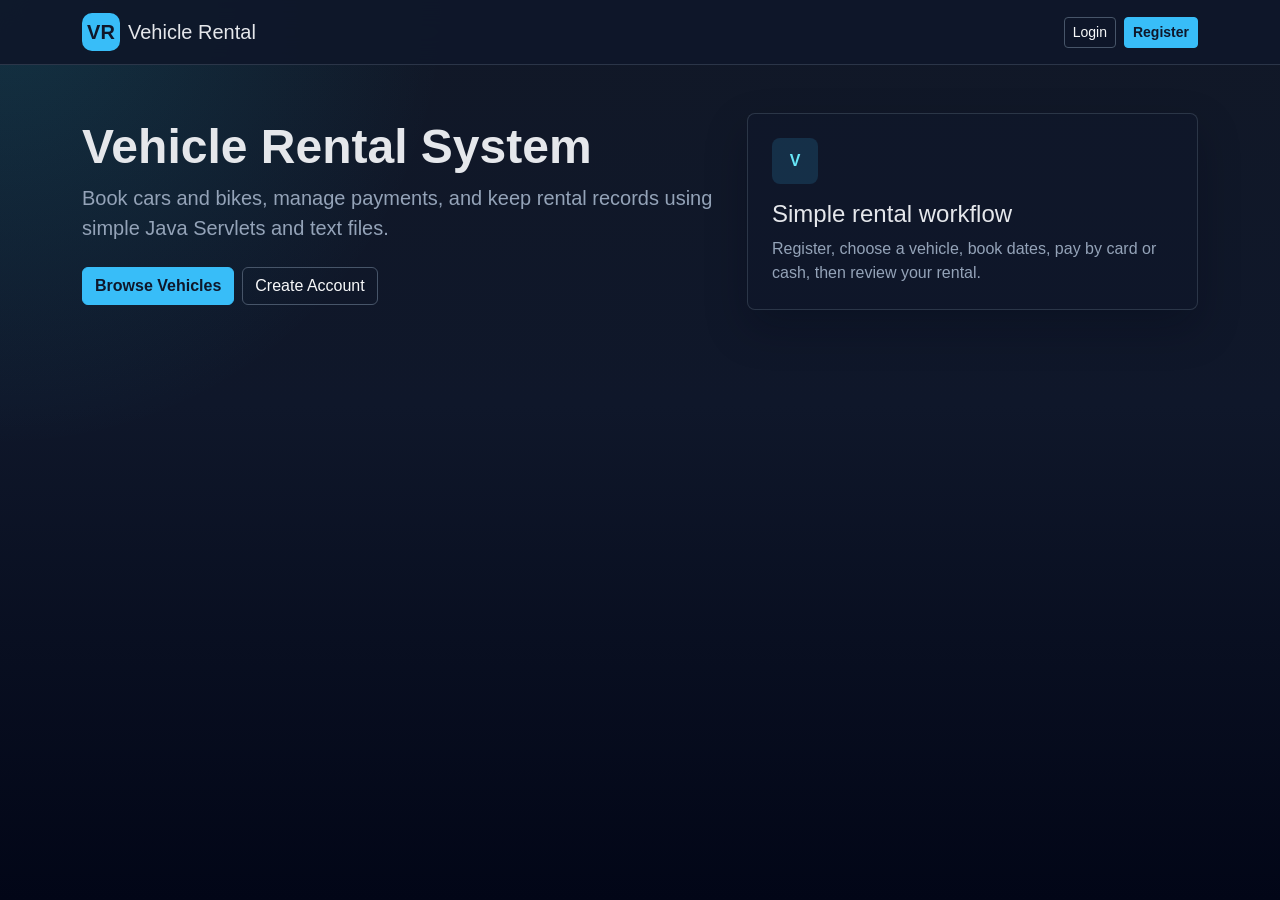
<file: frontend/index.html>
<!DOCTYPE html>
<html lang="en">
<head>
    <meta charset="UTF-8">
    <meta name="viewport" content="width=device-width, initial-scale=1.0">
    <title>Vehicle Rental System</title>
    <link href="https://cdn.jsdelivr.net/npm/bootstrap@5.3.0/dist/css/bootstrap.min.css" rel="stylesheet">
    <link href="assets/app.css" rel="stylesheet">
</head>
<body class="app-dark">
<div class="app-shell">
    <nav class="navbar navbar-expand-lg app-navbar">
        <div class="container">
            <a class="navbar-brand d-flex align-items-center gap-2" href="index.html">
                <span class="brand-mark">VR</span>
                <span>Vehicle Rental</span>
            </a>
            <div class="d-flex gap-2">
                <a class="btn btn-outline-light btn-sm" href="login.jsp">Login</a>
                <a class="btn btn-primary btn-sm" href="register.jsp">Register</a>
            </div>
        </div>
    </nav>

    <main class="container py-5">
        <div class="row align-items-center g-4">
            <div class="col-lg-7">
                <h1 class="page-title display-5">Vehicle Rental System</h1>
                <p class="page-subtitle fs-5">Book cars and bikes, manage payments, and keep rental records using simple Java Servlets and text files.</p>
                <div class="d-flex flex-wrap gap-2 mt-4">
                    <a class="btn btn-primary" href="login.jsp">Browse Vehicles</a>
                    <a class="btn btn-outline-light" href="register.jsp">Create Account</a>
                </div>
            </div>
            <div class="col-lg-5">
                <div class="surface p-4">
                    <div class="vehicle-icon mb-3">V</div>
                    <h2 class="h4">Simple rental workflow</h2>
                    <p class="muted-text mb-0">Register, choose a vehicle, book dates, pay by card or cash, then review your rental.</p>
                </div>
            </div>
        </div>
    </main>
</div>
</body>
</html>
</file>
<file: frontend/assets/app.css>
* {
    box-sizing: border-box;
}

body.app-dark {
    margin: 0;
    min-height: 100vh;
    font-family: "Segoe UI", Arial, sans-serif;
    background: #0f172a;
    color: #e5e7eb;
}

.app-shell {
    min-height: 100vh;
    background:
        radial-gradient(circle at top left, rgba(34, 211, 238, 0.14), transparent 28rem),
        linear-gradient(180deg, #111827 0%, #0f172a 45%, #020617 100%);
}

.app-navbar {
    background: rgba(15, 23, 42, 0.92);
    border-bottom: 1px solid rgba(148, 163, 184, 0.22);
    backdrop-filter: blur(14px);
}

.brand-mark {
    width: 38px;
    height: 38px;
    border-radius: 10px;
    display: inline-grid;
    place-items: center;
    background: #38bdf8;
    color: #0f172a;
    font-weight: 800;
}

.nav-link,
.navbar-brand {
    color: #e5e7eb !important;
}

.nav-link:hover {
    color: #38bdf8 !important;
}

.page-title {
    font-weight: 800;
    letter-spacing: 0;
}

.page-subtitle {
    color: #94a3b8;
}

.surface {
    background: rgba(15, 23, 42, 0.88);
    border: 1px solid rgba(148, 163, 184, 0.22);
    border-radius: 8px;
    box-shadow: 0 18px 42px rgba(2, 6, 23, 0.28);
}

.vehicle-card {
    height: 100%;
    background: #111827;
    border: 1px solid rgba(148, 163, 184, 0.22);
    border-radius: 8px;
    color: #e5e7eb;
    transition: transform 0.18s ease, border-color 0.18s ease;
}

.vehicle-card:hover {
    transform: translateY(-3px);
    border-color: #38bdf8;
}

.vehicle-icon {
    width: 46px;
    height: 46px;
    border-radius: 8px;
    display: grid;
    place-items: center;
    background: rgba(56, 189, 248, 0.15);
    color: #67e8f9;
    font-weight: 800;
}

.user-icon {
    width: 34px;
    height: 34px;
    border-radius: 50%;
    display: inline-grid;
    place-items: center;
    background: #38bdf8;
    color: #0f172a;
    font-weight: 800;
    text-transform: uppercase;
}

.stat-card {
    background: #111827;
    border: 1px solid rgba(148, 163, 184, 0.22);
    border-radius: 8px;
    padding: 18px;
}

.stat-label,
.muted-text {
    color: #94a3b8;
}

.stat-value {
    margin: 0;
    font-size: 1.7rem;
    font-weight: 800;
}

.form-control,
.form-select {
    background-color: #020617;
    border: 1px solid #334155;
    color: #e5e7eb;
}

.form-control:focus,
.form-select:focus {
    background-color: #020617;
    border-color: #38bdf8;
    color: #e5e7eb;
    box-shadow: 0 0 0 0.2rem rgba(56, 189, 248, 0.18);
}

.form-control::placeholder {
    color: #64748b;
}

.table-darkish {
    --bs-table-bg: #111827;
    --bs-table-color: #e5e7eb;
    --bs-table-border-color: #334155;
    color: #e5e7eb;
}

.table-darkish thead th {
    background: #1e293b;
    color: #cbd5e1;
}

.badge-soft {
    background: rgba(56, 189, 248, 0.16);
    color: #67e8f9;
}

.auth-card {
    width: min(92vw, 440px);
    margin: 7vh auto;
    padding: 28px;
}

.btn-primary {
    background: #38bdf8;
    border-color: #38bdf8;
    color: #0f172a;
    font-weight: 700;
}

.btn-primary:hover {
    background: #0ea5e9;
    border-color: #0ea5e9;
    color: #0f172a;
}

.btn-outline-light {
    border-color: #475569;
}

.success-toast {
    position: fixed;
    top: 20px;
    right: 20px;
    z-index: 20;
    max-width: 340px;
    padding: 16px;
    border-radius: 8px;
    background: #064e3b;
    color: #d1fae5;
    border: 1px solid #10b981;
    box-shadow: 0 18px 40px rgba(2, 6, 23, 0.35);
    opacity: 0;
    transform: translateY(-10px);
    transition: opacity 0.25s ease, transform 0.25s ease;
}

.success-toast.show {
    opacity: 1;
    transform: translateY(0);
}

a {
    color: #67e8f9;
}

@media (max-width: 768px) {
    .navbar-nav {
        padding-top: 12px;
        gap: 4px;
    }

    .auth-card {
        margin-top: 24px;
    }
}
</file>
